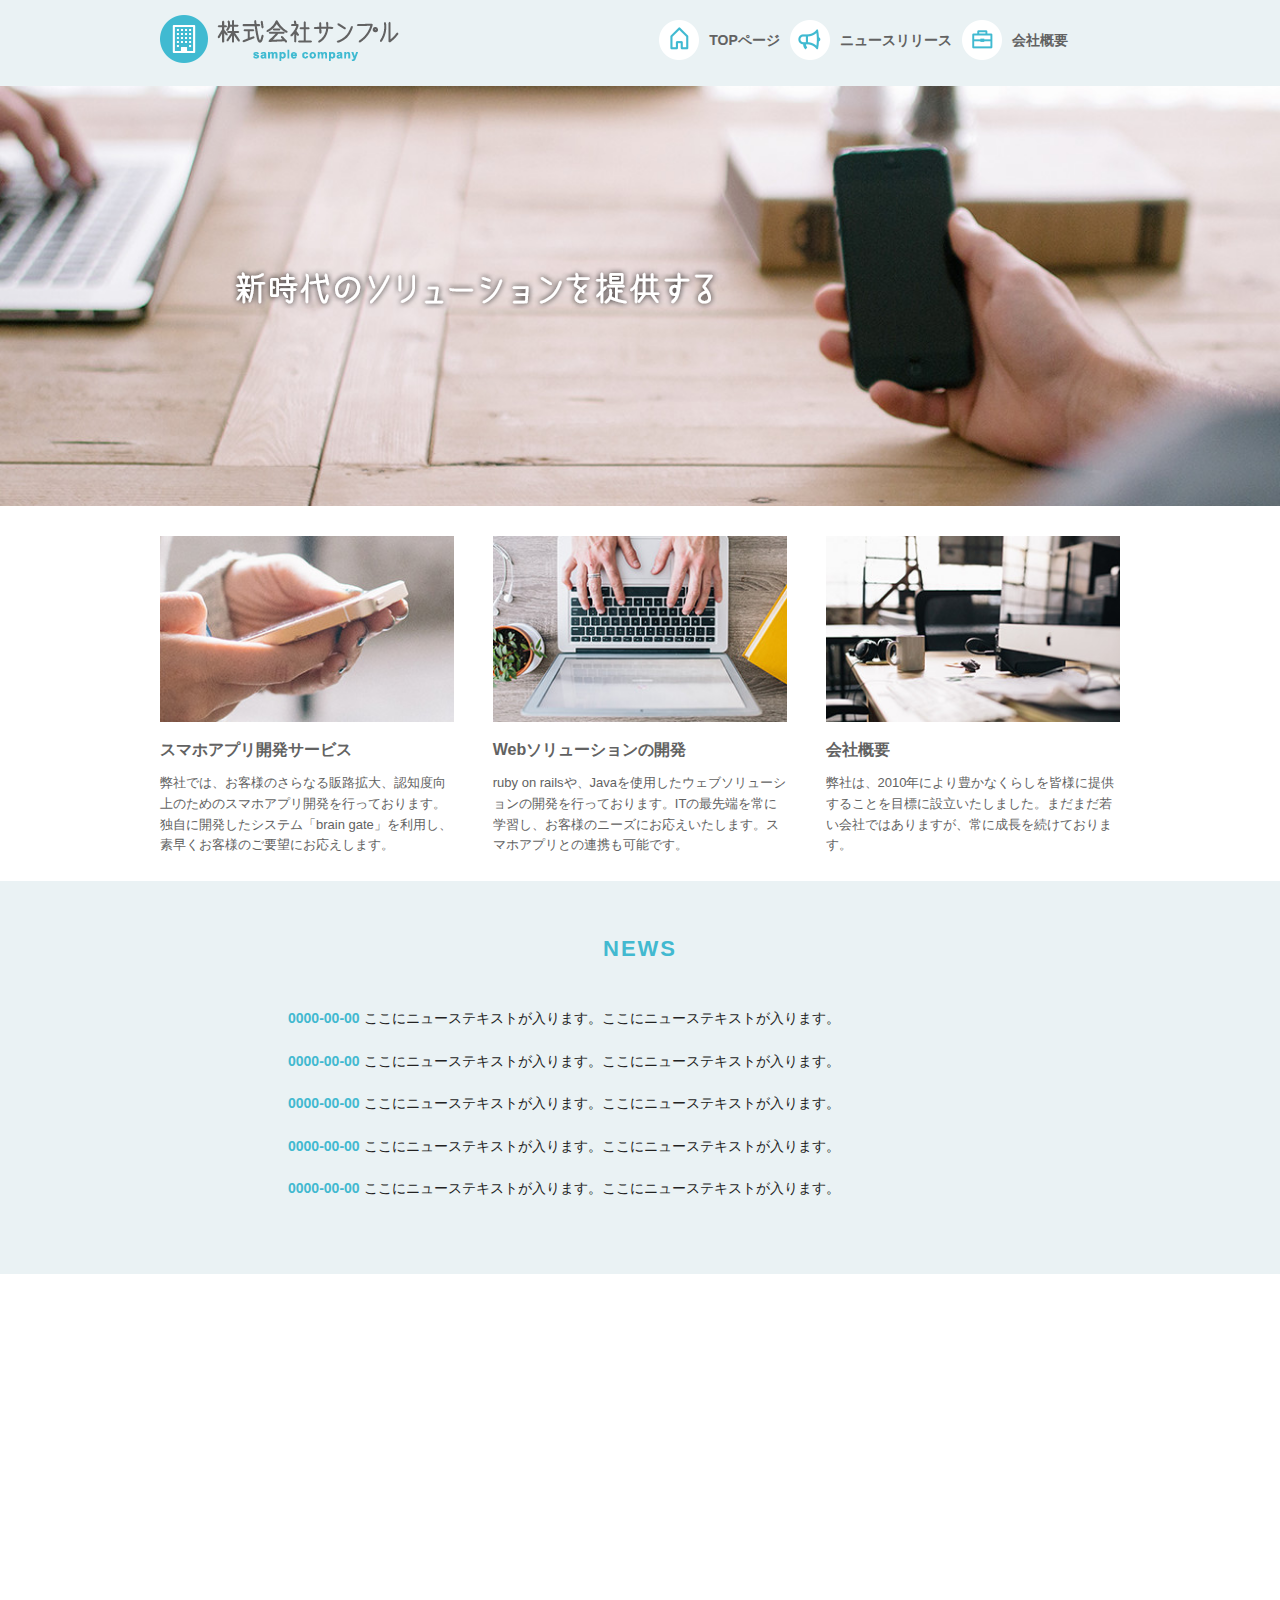
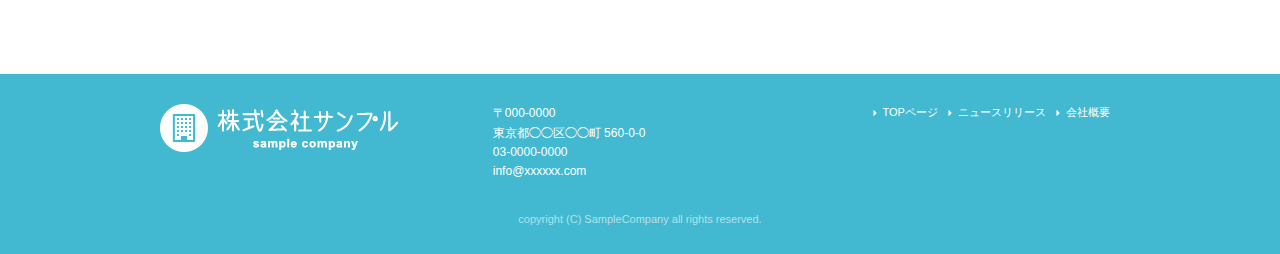
<file: index.html>
<!DOCTYPE html>
<html lang="ja">
<head>

  <!-- Basic Page Needs
  –––––––––––––––––––––––––––––––––––––––––––––––––– -->
  <meta charset="utf-8">
  <title>株式会社サンプル</title>
  <meta name="description" content="">
  <meta name="author" content="">

  <!-- Mobile Specific Metas
  –––––––––––––––––––––––––––––––––––––––––––––––––– -->
  <meta name="viewport" content="width=device-width, initial-scale=1">

  <!-- CSS
  –––––––––––––––––––––––––––––––––––––––––––––––––– -->
  <link rel="stylesheet" href="css/normalize.css">
  <link rel="stylesheet" href="css/skeleton.css">
  <link rel="stylesheet" href="css/sample.css">

  <!-- Favicon
  –––––––––––––––––––––––––––––––––––––––––––––––––– -->
  <link rel="icon" type="image/png" href="images/favicon.png">

</head>
<body>

  <!-- Primary Page Layout
  –––––––––––––––––––––––––––––––––––––––––––––––––– -->
<header>
  <div id="header_in" class="container">
    <div class="row">
      <div class="six columns logo">

        <h1><a href="index.html"><img class="u-max-full-width" src="images/top/logo.png" alt="株式会社サンプル" srcset="images/top/logo@2x.png 2x" /></a></h1>

      </div>
      <div class="six columns navi">

        <div class="sp_navi">
          <img id="sp_navi_btn" class="u-max-full-width" src="images/top/sp_navi.png" alt="sp_navi" srcset="images/top/sp_navi@2x.png 2x" />

          <ul class="sp_navi_li">
            <li><a href="index.html">TOPページ</a></li>
            <li><a href="news.html">ニュースリリース</a></li>
            <li><a href="company.html">会社概要</a></li>
          </ul>
        </div>
        <!-- sp_navi -->

        <div class="pc_navi">

          <ul class="pc_navi_li">
            <li class="navi_toppage"><a href="index.html">TOPページ</a></li>
            <li class="navi_news"><a href="news.html">ニュースリリース</a></li>
            <li class="navi_company"><a href="company.html">会社概要</a></li>
          </ul>

        </div>
        <!-- pc_navi -->

      </div>
    </div>
    <!-- row -->
  </div>
  <!-- header_in -->
</header>


<div id="cover_area">
  <div class="container">

    <div class="row">
      <div class="twelve columns">

        <img class="u-max-full-width" src="images/top/cover_read.png" alt="新時代のソリューションを提供する" srcset="images/top/cover_read@2x.png 2x" />

      </div>
    </div>

  </div>
</div>
<!-- #cover -->



<div id="service_area">

  <div class="container">
    <div class="row">

      <div class="four columns">

        <img class="u-max-full-width" src="images/top/service_01.jpg" alt="スマホアプリ開発サービス" srcset="images/top/service_01@2x.jpg 2x" />

        <div class="service_title">スマホアプリ開発サービス</div>
        <p>弊社では、お客様のさらなる販路拡大、認知度向上のためのスマホアプリ開発を行っております。独自に開発したシステム「brain gate」を利用し、素早くお客様のご要望にお応えします。</p>

      </div><!-- column -->
      <div class="four columns">

        <img class="u-max-full-width" src="images/top/service_02.jpg" alt="Webソリューションの開発" srcset="images/top/service_02@2x.jpg 2x" />

        <div class="service_title">Webソリューションの開発</div>
        <p>ruby on railsや、Javaを使用したウェブソリューションの開発を行っております。ITの最先端を常に学習し、お客様のニーズにお応えいたします。スマホアプリとの連携も可能です。</p>

      </div><!-- column -->
      <div class="four columns">

        <img class="u-max-full-width" src="images/top/service_03.jpg" alt="会社概要" srcset="images/top/service_03@2x.jpg 2x" />

        <div class="service_title">会社概要</div>
        <p>弊社は、2010年により豊かなくらしを皆様に提供することを目標に設立いたしました。まだまだ若い会社ではありますが、常に成長を続けております。</p>

      </div><!-- column -->

    </div>
  </div>

</div>
<!-- #service_area -->

<div id="news_area">

  <div class="container">
    <div class="row">

      <div class="twelve columns">

        <div class="news_title">NEWS</div>

        <ul class="news_lists">
          <li><span>0000-00-00</span> ここにニューステキストが入ります。ここにニューステキストが入ります。</li>
          <li><span>0000-00-00</span> ここにニューステキストが入ります。ここにニューステキストが入ります。</li>
          <li><span>0000-00-00</span> ここにニューステキストが入ります。ここにニューステキストが入ります。</li>
          <li><span>0000-00-00</span> ここにニューステキストが入ります。ここにニューステキストが入ります。</li>
          <li><span>0000-00-00</span> ここにニューステキストが入ります。ここにニューステキストが入ります。</li>
        </ul>

      </div>

    </div>
  </div>

</div>
<!-- #news_area -->

<div id="googlemap_area">


  <script src="http://maps.google.com/maps/api/js?sensor=true"></script>
  <script type="text/javascript">
  function googleMap() {
  var latlng = new google.maps.LatLng(35.6694293,139.7189323);/* 座標 */
  var myOptions = {
  zoom: 16, /*拡大比率*/
  center: latlng,
  scrollwheel: false,
  disableDoubleClickZoom: true,
  draggable: false,
  mapTypeControlOptions: { mapTypeIds: ['style', google.maps.MapTypeId.ROADMAP] }
  };
  var map = new google.maps.Map(document.getElementById('map1'), myOptions);
  /*アイコン設定*/
  var icon = new google.maps.MarkerImage('images/top/pin.png',/*画像url*/
  new google.maps.Size(48,56),/*アイコンサイズ*/
  new google.maps.Point(0,0)/*アイコン位置*/
  );
  var markerOptions = {
  position: latlng,
  map: map,
  icon: icon,
  title: '株式会社サンプル',/*タイトル*/
  animation: google.maps.Animation.DROP/*アニメーション*/
  };
  var marker = new google.maps.Marker(markerOptions);
  /*取得スタイルの貼り付け*/
  var styleOptions = [
  {
  "stylers": [
  { "hue": '#eaf2f4' }
  ]
  }
  ];
  var styledMapOptions = { name: '株式会社サンプル' }/*地図右上のタイトル*/
  var sampleType = new google.maps.StyledMapType(styleOptions, styledMapOptions);
  map.mapTypes.set('style', sampleType);
  map.setMapTypeId('style');
  };
  google.maps.event.addDomListener(window, 'load', function() {
  googleMap();
  });
  </script>
  <div id="map1" style="width:100%; height:400px; margin:0 auto;"></div>


</div>
<!-- #googlemap_area -->

<footer>
  <div class="container">
    <div class="row">
      <div class="four columns sp">
        <img class="u-max-full-width" src="images/top/footer_logo.png" alt="株式会社サンプル" srcset="images/top/footer_logo@2x.png 2x" />
      </div>
      <!-- columns -->
      <div class="four columns foot_address sp">
        〒000-0000<br />
        東京都◯◯区◯◯町 560-0-0<br />
        03-0000-0000<br />
        info@xxxxxx.com
      </div>
      <!-- columns -->
      <div class="four columns">
        <ul class="foot_navi">
          <li><a href="index.html">TOPページ</a></li>
          <li><a href="news.html">ニュースリリース</a></li>
          <li><a href="company.html">会社概要</a></li>
        </ul>
      </div>
      <!-- columns -->
    </div>
    <!-- row -->

    <div class="row">
      <div class="twelve columns sp">
        <p class="copy">copyright (C) SampleCompany all rights reserved.</p>
      </div>
      <!-- columns -->
    </div>
    <!-- row -->
  </div>
</footer>
<!-- //footer -->


<!-- End Document
  –––––––––––––––––––––––––––––––––––––––––––––––––– -->

<script type="text/javascript" src="//ajax.googleapis.com/ajax/libs/jquery/1.10.2/jquery.min.js"></script>

<script>
  $(function(){

    $(document).ready(function(){

      $("#sp_navi_btn").click(function () {
        $(this).next().slideToggle();
      });

    });

  });
</script>


</body>
</html>
</file>
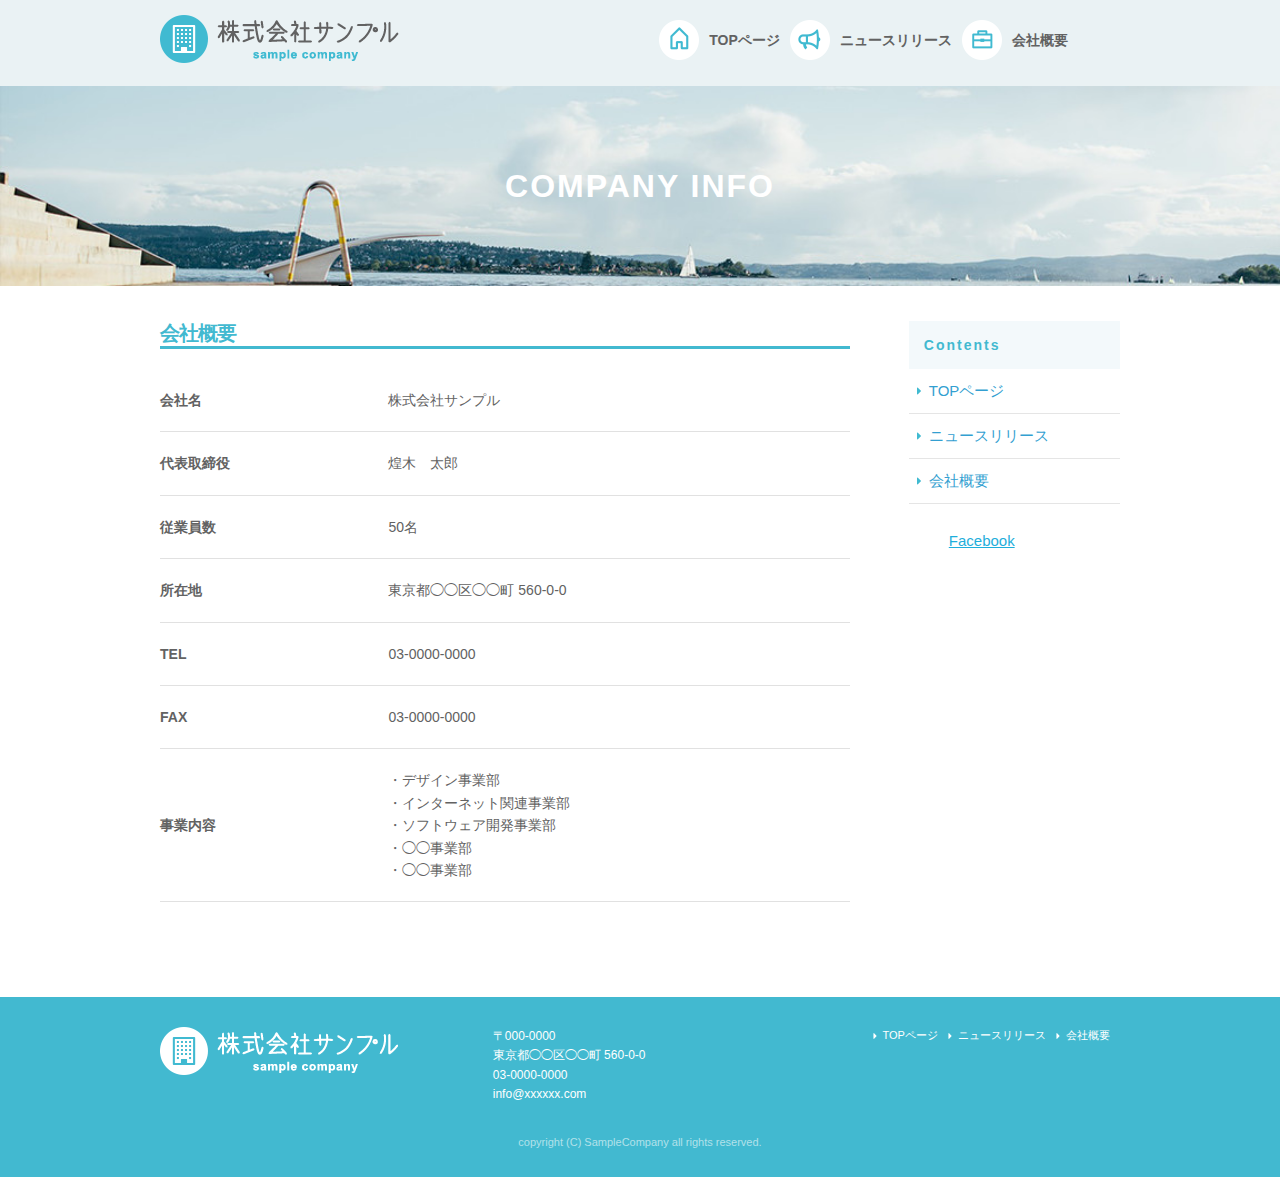
<file: company.html>
<!DOCTYPE html>
<html lang="ja">
<head>

  <!-- Basic Page Needs
  –––––––––––––––––––––––––––––––––––––––––––––––––– -->
  <meta charset="utf-8">
  <title>COMPANY INFO | 株式会社サンプル</title>
  <meta name="description" content="">
  <meta name="author" content="">

  <!-- Mobile Specific Metas
  –––––––––––––––––––––––––––––––––––––––––––––––––– -->
  <meta name="viewport" content="width=device-width, initial-scale=1">

  <!-- CSS
  –––––––––––––––––––––––––––––––––––––––––––––––––– -->
  <link rel="stylesheet" href="css/normalize.css">
  <link rel="stylesheet" href="css/skeleton.css">
  <link rel="stylesheet" href="css/sample.css">

  <!-- Favicon
  –––––––––––––––––––––––––––––––––––––––––––––––––– -->
  <link rel="icon" type="image/png" href="images/favicon.png">

</head>
<body>

  <div id="fb-root"></div>
  <script>(function(d, s, id) {
    var js, fjs = d.getElementsByTagName(s)[0];
    if (d.getElementById(id)) return;
    js = d.createElement(s); js.id = id;
    js.src = "//connect.facebook.net/ja_JP/sdk.js#xfbml=1&version=v2.6";
    fjs.parentNode.insertBefore(js, fjs);
  }(document, 'script', 'facebook-jssdk'));</script>

<header>
  <div id="header_in" class="container">
    <div class="row">
      <div class="six columns logo">

        <h1><a href="index.html"><img class="u-max-full-width" src="images/top/logo.png" alt="株式会社サンプル" srcset="images/top/logo@2x.png 2x" /></a></h1>

      </div>
      <div class="six columns navi">

        <div class="sp_navi">
          <img id="sp_navi_btn" class="u-max-full-width" src="images/top/sp_navi.png" alt="sp_navi" srcset="images/top/sp_navi@2x.png 2x" />

          <ul class="sp_navi_li">
            <li><a href="index.html">TOPページ</a></li>
            <li><a href="news.html">ニュースリリース</a></li>
            <li><a href="company.html">会社概要</a></li>
          </ul>
        </div>
        <!-- sp_navi -->

        <div class="pc_navi">

          <ul class="pc_navi_li">
            <li class="navi_toppage"><a href="index.html">TOPページ</a></li>
            <li class="navi_news"><a href="news.html">ニュースリリース</a></li>
            <li class="navi_company"><a href="company.html">会社概要</a></li>
          </ul>

        </div>
        <!-- pc_navi -->

      </div>
    </div>
    <!-- row -->
  </div>
  <!-- header_in -->
</header>

<div id="sub_cover">
  <div class="conteiner">
    <div class="row">

      <div class="twelve columns">
        <h2>COMPANY INFO</h2>
      </div>

    </div>
  </div>
</div>
<!-- #sub_cover -->

<div id="contents">
  <div class="container">
    <div class="row">


          <div id="main" class="nine columns">
            <h2 class="company_title" style="padding-bottom:0px;">会社概要</h2>

            <table class="u-full-width">
              <tr>
                <th>会社名</th>
                <td>株式会社サンプル</td>
              </tr>
              <tr>
                <th>代表取締役</th>
                <td>煌木　太郎</td>
              </tr>
              <tr>
                <th>従業員数</th>
                <td>50名</td>
              </tr>
              <tr>
                <th>所在地</th>
                <td>東京都◯◯区◯◯町 560-0-0</td>
              </tr>
              <tr>
                <th>TEL</th>
                <td>03-0000-0000</td>
              </tr>
              <tr>
                <th>FAX</th>
                <td>03-0000-0000</td>
              </tr>
              <tr>
                <th>事業内容</th>
                <td>
                  ・デザイン事業部<br />
                  ・インターネット関連事業部<br />
                  ・ソフトウェア開発事業部<br />
                  ・◯◯事業部<br />
                  ・◯◯事業部
                </td>
              </tr>
            </table>


          </div>

      <div id="sidebar" class="three columns">

        <div class="pc_sidemenu">
          <h3>Contents</h3>

          <ul>
            <li><a href="index.html">TOPページ</a></li>
            <li><a href="news.html">ニュースリリース</a></li>
            <li><a href="company.html">会社概要</a></li>
          </ul>
        </div>
        <div class="fb-page" data-href="https://www.facebook.com/facebook" data-tabs="timeline" data-height="300" data-small-header="false" data-adapt-container-width="true" data-hide-cover="false" data-show-facepile="false"><div class="fb-xfbml-parse-ignore"><blockquote cite="https://www.facebook.com/facebook"><a href="https://www.facebook.com/facebook">Facebook</a></blockquote></div></div>
      </div>

    </div>
  </div>
</div>
<!-- #contents -->


<footer>
  <div class="container">
    <div class="row">
      <div class="four columns sp">
        <img class="u-max-full-width" src="images/top/footer_logo.png" alt="株式会社サンプル" srcset="images/top/footer_logo@2x.png 2x" />
      </div>
      <!-- columns -->
      <div class="four columns foot_address sp">
        〒000-0000<br />
        東京都◯◯区◯◯町 560-0-0<br />
        03-0000-0000<br />
        info@xxxxxx.com
      </div>
      <!-- columns -->
      <div class="four columns">
        <ul class="foot_navi">
          <li><a href="index.html">TOPページ</a></li>
          <li><a href="news.html">ニュースリリース</a></li>
          <li><a href="company.html">会社概要</a></li>
        </ul>
      </div>
      <!-- columns -->
    </div>
    <!-- row -->

    <div class="row">
      <div class="twelve columns sp">
        <p class="copy">copyright (C) SampleCompany all rights reserved.</p>
      </div>
      <!-- columns -->
    </div>
    <!-- row -->
  </div>
</footer>
<!-- //footer -->



<script type="text/javascript" src="//ajax.googleapis.com/ajax/libs/jquery/1.10.2/jquery.min.js"></script>

<script>
  $(function(){

    $(document).ready(function(){

      $("#sp_navi_btn").click(function () {
        $(this).next().slideToggle();
      });

    });

  });
</script>


</body>
</html>
</file>
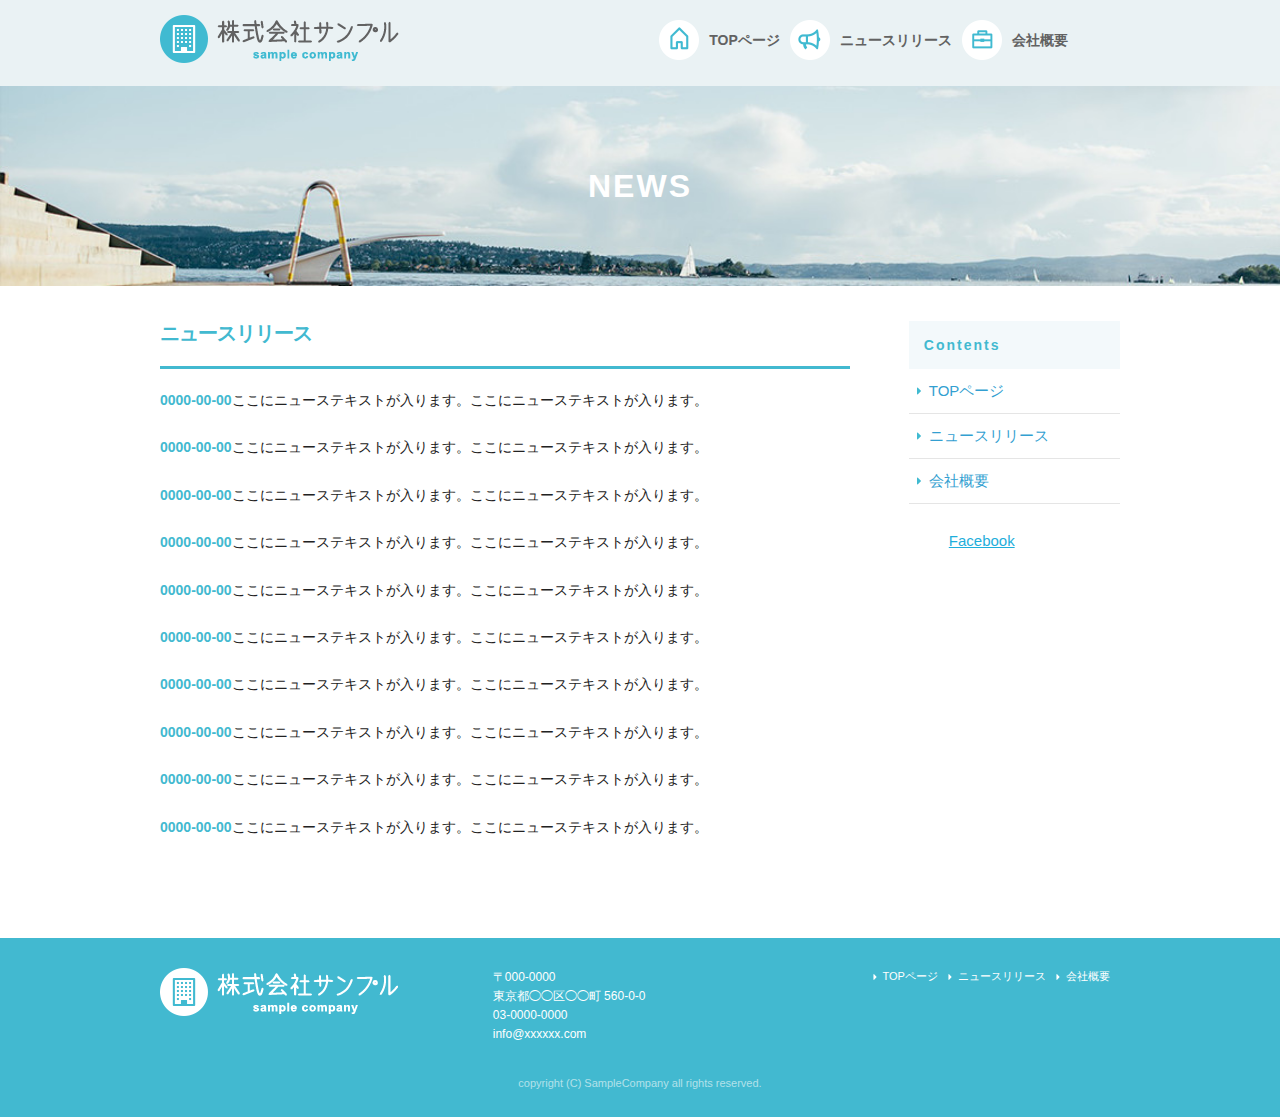
<file: news.html>
<!DOCTYPE html>
<html lang="ja">
<head>

  <!-- Basic Page Needs
  –––––––––––––––––––––––––––––––––––––––––––––––––– -->
  <meta charset="utf-8">
  <title>NEWS | 株式会社サンプル</title>
  <meta name="description" content="">
  <meta name="author" content="">

  <!-- Mobile Specific Metas
  –––––––––––––––––––––––––––––––––––––––––––––––––– -->
  <meta name="viewport" content="width=device-width, initial-scale=1">

  <!-- CSS
  –––––––––––––––––––––––––––––––––––––––––––––––––– -->
  <link rel="stylesheet" href="css/normalize.css">
  <link rel="stylesheet" href="css/skeleton.css">
  <link rel="stylesheet" href="css/sample.css">

  <!-- Favicon
  –––––––––––––––––––––––––––––––––––––––––––––––––– -->
  <link rel="icon" type="image/png" href="images/favicon.png">

</head>
<body>

  <div id="fb-root"></div>
  <script>(function(d, s, id) {
    var js, fjs = d.getElementsByTagName(s)[0];
    if (d.getElementById(id)) return;
    js = d.createElement(s); js.id = id;
    js.src = "//connect.facebook.net/ja_JP/sdk.js#xfbml=1&version=v2.6";
    fjs.parentNode.insertBefore(js, fjs);
  }(document, 'script', 'facebook-jssdk'));</script>

<header>
  <div id="header_in" class="container">
    <div class="row">
      <div class="six columns logo">

        <h1><a href="index.html"><img class="u-max-full-width" src="images/top/logo.png" alt="株式会社サンプル" srcset="images/top/logo@2x.png 2x" /></a></h1>

      </div>
      <div class="six columns navi">

        <div class="sp_navi">
          <img id="sp_navi_btn" class="u-max-full-width" src="images/top/sp_navi.png" alt="sp_navi" srcset="images/top/sp_navi@2x.png 2x" />

          <ul class="sp_navi_li">
            <li><a href="index.html">TOPページ</a></li>
            <li><a href="news.html">ニュースリリース</a></li>
            <li><a href="company.html">会社概要</a></li>
          </ul>
        </div>
        <!-- sp_navi -->

        <div class="pc_navi">

          <ul class="pc_navi_li">
            <li class="navi_toppage"><a href="index.html">TOPページ</a></li>
            <li class="navi_news"><a href="news.html">ニュースリリース</a></li>
            <li class="navi_company"><a href="company.html">会社概要</a></li>
          </ul>

        </div>
        <!-- pc_navi -->

      </div>
    </div>
    <!-- row -->
  </div>
  <!-- header_in -->
</header>

<div id="sub_cover">
  <div class="conteiner">
    <div class="row">

      <div class="twelve columns">
        <h2>NEWS</h2>
      </div>

    </div>
  </div>
</div>
<!-- #sub_cover -->

<div id="contents">
  <div class="container">
    <div class="row">

      <div id="main" class="nine columns">
        <h2>ニュースリリース</h2>

        <ul class="news_li">
          <li><span>0000-00-00</span>ここにニューステキストが入ります。ここにニューステキストが入ります。</li>
          <li><span>0000-00-00</span>ここにニューステキストが入ります。ここにニューステキストが入ります。</li>
          <li><span>0000-00-00</span>ここにニューステキストが入ります。ここにニューステキストが入ります。</li>
          <li><span>0000-00-00</span>ここにニューステキストが入ります。ここにニューステキストが入ります。</li>
          <li><span>0000-00-00</span>ここにニューステキストが入ります。ここにニューステキストが入ります。</li>
          <li><span>0000-00-00</span>ここにニューステキストが入ります。ここにニューステキストが入ります。</li>
          <li><span>0000-00-00</span>ここにニューステキストが入ります。ここにニューステキストが入ります。</li>
          <li><span>0000-00-00</span>ここにニューステキストが入ります。ここにニューステキストが入ります。</li>
          <li><span>0000-00-00</span>ここにニューステキストが入ります。ここにニューステキストが入ります。</li>
          <li><span>0000-00-00</span>ここにニューステキストが入ります。ここにニューステキストが入ります。</li>
        </ul>
      </div>

      <div id="sidebar" class="three columns">

        <div class="pc_sidemenu">
          <h3>Contents</h3>

          <ul>
            <li><a href="index.html">TOPページ</a></li>
            <li><a href="news.html">ニュースリリース</a></li>
            <li><a href="company.html">会社概要</a></li>
          </ul>
        </div>

        <div class="fb-page" data-href="https://www.facebook.com/facebook" data-tabs="timeline" data-height="300" data-small-header="false" data-adapt-container-width="true" data-hide-cover="false" data-show-facepile="false"><div class="fb-xfbml-parse-ignore"><blockquote cite="https://www.facebook.com/facebook"><a href="https://www.facebook.com/facebook">Facebook</a></blockquote></div></div>

      </div>

    </div>
  </div>
</div>
<!-- #contents -->



<footer>
  <div class="container">
    <div class="row">
      <div class="four columns sp">
        <img class="u-max-full-width" src="images/top/footer_logo.png" alt="株式会社サンプル" srcset="images/top/footer_logo@2x.png 2x" />
      </div>
      <!-- columns -->
      <div class="four columns foot_address sp">
        〒000-0000<br />
        東京都◯◯区◯◯町 560-0-0<br />
        03-0000-0000<br />
        info@xxxxxx.com
      </div>
      <!-- columns -->
      <div class="four columns">
        <ul class="foot_navi">
          <li><a href="index.html">TOPページ</a></li>
          <li><a href="news.html">ニュースリリース</a></li>
          <li><a href="company.html">会社概要</a></li>
        </ul>
      </div>
      <!-- columns -->
    </div>
    <!-- row -->

    <div class="row">
      <div class="twelve columns sp">
        <p class="copy">copyright (C) SampleCompany all rights reserved.</p>
      </div>
      <!-- columns -->
    </div>
    <!-- row -->
  </div>
</footer>
<!-- //footer -->



<script type="text/javascript" src="//ajax.googleapis.com/ajax/libs/jquery/1.10.2/jquery.min.js"></script>

<script>
  $(function(){

    $(document).ready(function(){

      $("#sp_navi_btn").click(function () {
        $(this).next().slideToggle();
      });

    });

  });
</script>


</body>
</html>
</file>
<file: css/skeleton.css>
/*
* Skeleton V2.0.4
* Copyright 2014, Dave Gamache
* www.getskeleton.com
* Free to use under the MIT license.
* http://www.opensource.org/licenses/mit-license.php
* 12/29/2014
*/


/* Table of contents
––––––––––––––––––––––––––––––––––––––––––––––––––
- Grid
- Base Styles
- Typography
- Links
- Buttons
- Forms
- Lists
- Code
- Tables
- Spacing
- Utilities
- Clearing
- Media Queries
*/


/* Grid
–––––––––––––––––––––––––––––––––––––––––––––––––– */
.container {
  position: relative;
  width: 100%;
  max-width: 960px;
  margin: 0 auto;
  padding: 0 20px;
  box-sizing: border-box; }
.column,
.columns {
  width: 100%;
  float: left;
  box-sizing: border-box; }

/* For devices larger than 400px */
@media (min-width: 400px) {
  .container {
    width: 85%;
    padding: 0; }
}

/* For devices larger than 550px */
@media (min-width: 550px) {
  .container {
    width: 80%; }
  .column,
  .columns {
    margin-left: 4%; }
  .column:first-child,
  .columns:first-child {
    margin-left: 0; }

  .one.column,
  .one.columns                    { width: 4.66666666667%; }
  .two.columns                    { width: 13.3333333333%; }
  .three.columns                  { width: 22%;            }
  .four.columns                   { width: 30.6666666667%; }
  .five.columns                   { width: 39.3333333333%; }
  .six.columns                    { width: 48%;            }
  .seven.columns                  { width: 56.6666666667%; }
  .eight.columns                  { width: 65.3333333333%; }
  .nine.columns                   { width: 74.0%;          }
  .ten.columns                    { width: 82.6666666667%; }
  .eleven.columns                 { width: 91.3333333333%; }
  .twelve.columns                 { width: 100%; margin-left: 0; }

  .one-third.column               { width: 30.6666666667%; }
  .two-thirds.column              { width: 65.3333333333%; }

  .one-half.column                { width: 48%; }

  /* Offsets */
  .offset-by-one.column,
  .offset-by-one.columns          { margin-left: 8.66666666667%; }
  .offset-by-two.column,
  .offset-by-two.columns          { margin-left: 17.3333333333%; }
  .offset-by-three.column,
  .offset-by-three.columns        { margin-left: 26%;            }
  .offset-by-four.column,
  .offset-by-four.columns         { margin-left: 34.6666666667%; }
  .offset-by-five.column,
  .offset-by-five.columns         { margin-left: 43.3333333333%; }
  .offset-by-six.column,
  .offset-by-six.columns          { margin-left: 52%;            }
  .offset-by-seven.column,
  .offset-by-seven.columns        { margin-left: 60.6666666667%; }
  .offset-by-eight.column,
  .offset-by-eight.columns        { margin-left: 69.3333333333%; }
  .offset-by-nine.column,
  .offset-by-nine.columns         { margin-left: 78.0%;          }
  .offset-by-ten.column,
  .offset-by-ten.columns          { margin-left: 86.6666666667%; }
  .offset-by-eleven.column,
  .offset-by-eleven.columns       { margin-left: 95.3333333333%; }

  .offset-by-one-third.column,
  .offset-by-one-third.columns    { margin-left: 34.6666666667%; }
  .offset-by-two-thirds.column,
  .offset-by-two-thirds.columns   { margin-left: 69.3333333333%; }

  .offset-by-one-half.column,
  .offset-by-one-half.columns     { margin-left: 52%; }

}


/* Base Styles
–––––––––––––––––––––––––––––––––––––––––––––––––– */
/* NOTE
html is set to 62.5% so that all the REM measurements throughout Skeleton
are based on 10px sizing. So basically 1.5rem = 15px :) */
html {
  font-size: 62.5%; }
body {
  font-size: 1.5em; /* currently ems cause chrome bug misinterpreting rems on body element */
  line-height: 1.6;
  font-weight: 400;
  font-family: "Raleway", "HelveticaNeue", "Helvetica Neue", Helvetica, Arial, sans-serif;
  color: #222; }


/* Typography
–––––––––––––––––––––––––––––––––––––––––––––––––– */
h1, h2, h3, h4, h5, h6 {
  margin-top: 0;
  margin-bottom: 2rem;
  font-weight: 300; }
h1 { font-size: 4.0rem; line-height: 1.2;  letter-spacing: -.1rem;}
h2 { font-size: 3.6rem; line-height: 1.25; letter-spacing: -.1rem; }
h3 { font-size: 3.0rem; line-height: 1.3;  letter-spacing: -.1rem; }
h4 { font-size: 2.4rem; line-height: 1.35; letter-spacing: -.08rem; }
h5 { font-size: 1.8rem; line-height: 1.5;  letter-spacing: -.05rem; }
h6 { font-size: 1.5rem; line-height: 1.6;  letter-spacing: 0; }

/* Larger than phablet */
@media (min-width: 550px) {
  h1 { font-size: 5.0rem; }
  h2 { font-size: 4.2rem; }
  h3 { font-size: 3.6rem; }
  h4 { font-size: 3.0rem; }
  h5 { font-size: 2.4rem; }
  h6 { font-size: 1.5rem; }
}

p {
  margin-top: 0; }


/* Links
–––––––––––––––––––––––––––––––––––––––––––––––––– */
a {
  color: #1EAEDB; }
a:hover {
  color: #0FA0CE; }


/* Buttons
–––––––––––––––––––––––––––––––––––––––––––––––––– */
.button,
button,
input[type="submit"],
input[type="reset"],
input[type="button"] {
  display: inline-block;
  height: 38px;
  padding: 0 30px;
  color: #555;
  text-align: center;
  font-size: 11px;
  font-weight: 600;
  line-height: 38px;
  letter-spacing: .1rem;
  text-transform: uppercase;
  text-decoration: none;
  white-space: nowrap;
  background-color: transparent;
  border-radius: 4px;
  border: 1px solid #bbb;
  cursor: pointer;
  box-sizing: border-box; }
.button:hover,
button:hover,
input[type="submit"]:hover,
input[type="reset"]:hover,
input[type="button"]:hover,
.button:focus,
button:focus,
input[type="submit"]:focus,
input[type="reset"]:focus,
input[type="button"]:focus {
  color: #333;
  border-color: #888;
  outline: 0; }
.button.button-primary,
button.button-primary,
input[type="submit"].button-primary,
input[type="reset"].button-primary,
input[type="button"].button-primary {
  color: #FFF;
  background-color: #33C3F0;
  border-color: #33C3F0; }
.button.button-primary:hover,
button.button-primary:hover,
input[type="submit"].button-primary:hover,
input[type="reset"].button-primary:hover,
input[type="button"].button-primary:hover,
.button.button-primary:focus,
button.button-primary:focus,
input[type="submit"].button-primary:focus,
input[type="reset"].button-primary:focus,
input[type="button"].button-primary:focus {
  color: #FFF;
  background-color: #1EAEDB;
  border-color: #1EAEDB; }


/* Forms
–––––––––––––––––––––––––––––––––––––––––––––––––– */
input[type="email"],
input[type="number"],
input[type="search"],
input[type="text"],
input[type="tel"],
input[type="url"],
input[type="password"],
textarea,
select {
  height: 38px;
  padding: 6px 10px; /* The 6px vertically centers text on FF, ignored by Webkit */
  background-color: #fff;
  border: 1px solid #D1D1D1;
  border-radius: 4px;
  box-shadow: none;
  box-sizing: border-box; }
/* Removes awkward default styles on some inputs for iOS */
input[type="email"],
input[type="number"],
input[type="search"],
input[type="text"],
input[type="tel"],
input[type="url"],
input[type="password"],
textarea {
  -webkit-appearance: none;
     -moz-appearance: none;
          appearance: none; }
textarea {
  min-height: 65px;
  padding-top: 6px;
  padding-bottom: 6px; }
input[type="email"]:focus,
input[type="number"]:focus,
input[type="search"]:focus,
input[type="text"]:focus,
input[type="tel"]:focus,
input[type="url"]:focus,
input[type="password"]:focus,
textarea:focus,
select:focus {
  border: 1px solid #33C3F0;
  outline: 0; }
label,
legend {
  display: block;
  margin-bottom: .5rem;
  font-weight: 600; }
fieldset {
  padding: 0;
  border-width: 0; }
input[type="checkbox"],
input[type="radio"] {
  display: inline; }
label > .label-body {
  display: inline-block;
  margin-left: .5rem;
  font-weight: normal; }


/* Lists
–––––––––––––––––––––––––––––––––––––––––––––––––– */
ul {
  list-style: circle inside; }
ol {
  list-style: decimal inside; }
ol, ul {
  padding-left: 0;
  margin-top: 0; }
ul ul,
ul ol,
ol ol,
ol ul {
  margin: 1.5rem 0 1.5rem 3rem;
  font-size: 90%; }
li {
  margin-bottom: 1rem; }


/* Code
–––––––––––––––––––––––––––––––––––––––––––––––––– */
code {
  padding: .2rem .5rem;
  margin: 0 .2rem;
  font-size: 90%;
  white-space: nowrap;
  background: #F1F1F1;
  border: 1px solid #E1E1E1;
  border-radius: 4px; }
pre > code {
  display: block;
  padding: 1rem 1.5rem;
  white-space: pre; }


/* Tables
–––––––––––––––––––––––––––––––––––––––––––––––––– */
th,
td {
  padding: 12px 15px;
  text-align: left;
  border-bottom: 1px solid #E1E1E1; }
th:first-child,
td:first-child {
  padding-left: 0; }
th:last-child,
td:last-child {
  padding-right: 0; }


/* Spacing
–––––––––––––––––––––––––––––––––––––––––––––––––– */
button,
.button {
  margin-bottom: 1rem; }
input,
textarea,
select,
fieldset {
  margin-bottom: 1.5rem; }
pre,
blockquote,
dl,
figure,
table,
p,
ul,
ol,
form {
  margin-bottom: 2.5rem; }


/* Utilities
–––––––––––––––––––––––––––––––––––––––––––––––––– */
.u-full-width {
  width: 100%;
  box-sizing: border-box; }
.u-max-full-width {
  max-width: 100%;
  box-sizing: border-box; }
.u-pull-right {
  float: right; }
.u-pull-left {
  float: left; }


/* Misc
–––––––––––––––––––––––––––––––––––––––––––––––––– */
hr {
  margin-top: 3rem;
  margin-bottom: 3.5rem;
  border-width: 0;
  border-top: 1px solid #E1E1E1; }


/* Clearing
–––––––––––––––––––––––––––––––––––––––––––––––––– */

/* Self Clearing Goodness */
.container:after,
.row:after,
.u-cf {
  content: "";
  display: table;
  clear: both; }


/* Media Queries
–––––––––––––––––––––––––––––––––––––––––––––––––– */
/*
Note: The best way to structure the use of media queries is to create the queries
near the relevant code. For example, if you wanted to change the styles for buttons
on small devices, paste the mobile query code up in the buttons section and style it
there.
*/


/* Larger than mobile */
@media (min-width: 400px) {}

/* Larger than phablet (also point when grid becomes active) */
@media (min-width: 550px) {}

/* Larger than tablet */
@media (min-width: 750px) {}

/* Larger than desktop */
@media (min-width: 1000px) {}

/* Larger than Desktop HD */
@media (min-width: 1200px) {}
</file>
<file: css/sample.css>
right
html {
  font-size: 62.5%; }

/**************************************/
header {
  background: #eaf2f4; }
  header #header_in {
    padding-top: 10px;
    padding-bottom: 4px; }
  @media (max-width: 550px) {
    header .logo {
      width: 190px; }
    header .navi {
      width: 40px;
      float: right; } }
  header .sp_navi_li {
    width: 180px;
    position: absolute;
    top: 50px;
    right: 2%;
    border: 1px solid #eee;
    background: white;
    margin: 0;
    padding: 0;
    display: none;
    z-index: 100; }
    header .sp_navi_li li {
      list-style: none;
      margin: 0;
      padding: 0; }
      header .sp_navi_li li a {
        display: block;
        padding: 10px 8px;
        border-bottom: 1px solid #eee;
        font-size: 14px;
        text-decoration: none; }
  @media (min-width: 550px) {
    header .sp_navi {
      display: none; }
    header #header_in {
      padding: 15px 0 10px 0; }
    header .pc_navi_li {
      margin: 0;
      padding: 0; }
      header .pc_navi_li li {
        list-style: none;
        margin: 5px 0 0 0;
        padding: 0; }
        header .pc_navi_li li a {
          color: #626262;
          text-decoration: none;
          font-weight: bold;
          font-size: 14px;
          font-size: 1.4rem;
          float: left;
          padding-right: 10px; }
        header .pc_navi_li li a:hover {
          color: #42b9d0; }
      header .pc_navi_li li.navi_toppage a {
        background-repeat: no-repeat;
        display: inline-block;
        line-height: 40px;
        padding-left: 50px;
        background-image: url("../images/top/navi_top.png");
        background-size: 40px 40px; } }
    @media screen and (min-width: 550px) and (-webkit-min-device-pixel-ratio: 2), (min-width: 550px) and (min-resolution: 2dppx) {
      header .pc_navi_li li.navi_toppage a {
        background-image: url("../images/top/navi_top@2x.png"); } }
  @media (min-width: 550px) {
      header .pc_navi_li li.navi_news a {
        background-repeat: no-repeat;
        display: inline-block;
        line-height: 40px;
        padding-left: 50px;
        background-image: url("../images/top/navi_news.png");
        background-size: 40px 40px; } }
    @media screen and (min-width: 550px) and (-webkit-min-device-pixel-ratio: 2), (min-width: 550px) and (min-resolution: 2dppx) {
      header .pc_navi_li li.navi_news a {
        background-image: url("../images/top/navi_news@2x.png"); } }
  @media (min-width: 550px) {
      header .pc_navi_li li.navi_company a {
        background-repeat: no-repeat;
        display: inline-block;
        line-height: 40px;
        padding-left: 50px;
        background-image: url("../images/top/navi_company.png");
        background-size: 40px 40px; } }
    @media screen and (min-width: 550px) and (-webkit-min-device-pixel-ratio: 2), (min-width: 550px) and (min-resolution: 2dppx) {
      header .pc_navi_li li.navi_company a {
        background-image: url("../images/top/navi_company@2x.png"); } }

  @media (max-width: 550px) {
    header .pc_navi {
      display: none; } }

#cover_area {
  text-align: center;
  padding: 80px 0;
  background-image: url("../images/top/cover.jpg");
  background-size: cover; }
  @media screen and (-webkit-min-device-pixel-ratio: 2), (min-resolution: 2dppx) {
    #cover_area {
      background-image: url("../images/top/cover@2x.jpg"); } }
  @media (min-width: 550px) {
    #cover_area {
      text-align: left;
      height: 420px;
      padding: 0; }
      #cover_area img {
        margin-top: 180px;
        margin-left: 70px; } }

#sub_cover {
  padding: 40px 0;
  background-image: url("../images/news/sub_cover.jpg");
  background-size: cover; }
  @media screen and (-webkit-min-device-pixel-ratio: 2), (min-resolution: 2dppx) {
    #sub_cover {
      background-image: url("../images/news/sub_cover@2x.jpg"); } }
  #sub_cover h2 {
    text-align: center;
    color: #ffffff;
    font-size: 16px;
    font-size: 1.6rem;
    font-weight: bold;
    margin: 0;
    letter-spacing: 0.2rem; }
    @media (min-width: 550px) {
      #sub_cover h2 {
        font-size: 32px;
        font-size: 3.2rem; } }
  @media (min-width: 550px) {
    #sub_cover {
      padding: 80px 0; } }

#service_area {
  padding-top: 20px; }
  @media (min-width: 550px) {
    #service_area {
      padding-top: 30px; } }
  #service_area .columns {
    color: #626262; }
    #service_area .columns .service_title {
      font-size: 18px;
      font-size: 1.8rem;
      font-weight: bold;
      margin-top: 8px; }
    #service_area .columns p {
      font-size: 15px;
      font-size: 1.5rem;
      margin-top: 10px; }
    @media (min-width: 550px) {
      #service_area .columns .service_title {
        font-size: 16px;
        font-size: 1.6rem; }
      #service_area .columns p {
        font-size: 13px;
        font-size: 1.3rem; } }

#news_area {
  background-color: #eaf2f4; }
  @media (min-width: 550px) {
    #news_area .container {
      padding: 0px 10% 50px 10%; } }
  #news_area .news_title {
    text-align: center;
    font-size: 26px;
    font-size: 2.6rem;
    color: #42b9d0;
    padding: 15px 0 10px 0;
    font-weight: bold;
    letter-spacing: 0.2rem; }
  #news_area .news_lists li {
    list-style: none;
    font-size: 15px;
    font-size: 1.5rem; }
    #news_area .news_lists li span {
      color: #42b9d0;
      font-weight: bold;
      display: block;
      margin-bottom: 3px; }
  @media (min-width: 550px) {
    #news_area .news_title {
      text-align: center;
      font-size: 22px;
      font-size: 2.2rem;
      color: #42b9d0;
      padding: 50px 0 41px 0;
      letter-spacing: 0.2rem; }
    #news_area .news_lists li {
      list-style: none;
      font-size: 14px;
      font-size: 1.4rem;
      margin-bottom: 20px; }
      #news_area .news_lists li span {
        color: #42b9d0;
        font-weight: bold;
        display: inline;
        margin-bottom: 0px; } }

#contents {
  padding-top: 20px; }
  #contents #main {
    padding-right: 20px; }
    #contents #main th, #contents #main td {
      padding: 20px 0;
      color: #626262;
      font-size: 14px;
      font-size: 1.4rem; }
    #contents #main th {
      padding-right: 20px; }
    #contents #main h2 {
      color: #42b9d0;
      font-weight: bold;
      border-bottom: 3px solid #42b9d0;
      font-size: 15px;
      font-size: 1.5rem;
      padding-bottom: 15px; }
      #contents #main h2 .company_title {
        margin-bottom: 0px; }
      @media (min-width: 550px) {
        #contents #main h2 {
          font-size: 20px;
          font-size: 2rem;
          padding-bottom: 20px; } }
      @media (min-width: 550px) {
        #contents #main h2 .container {
          padding: 0px 10% 50px 10%; } }
    #contents #main .news_li {
      font-size: 15px;
      font-size: 1.5rem; }
      #contents #main .news_li li {
        list-style: none; }
        @media (min-width: 550px) {
          #contents #main .news_li li {
            padding-bottom: 5px; } }
        #contents #main .news_li li span {
          color: #42b9d0;
          font-weight: bold;
          display: block;
          margin-bottom: 3px; }
    @media (min-width: 550px) {
      #contents #main .news_li li {
        list-style: none;
        font-size: 14px;
        font-size: 1.4rem;
        margin-bottom: 20px; }
        #contents #main .news_li li span {
          color: #42b9d0;
          font-weight: bold;
          display: inline;
          margin-bottom: 0px; } }
  #contents #sidebar {
    padding-bottom: 20px; }
    #contents #sidebar .pc_sidemenu h3 {
      color: #42b9d0;
      font-size: 14px;
      font-size: 1.4rem;
      letter-spacing: 0.2rem;
      font-weight: bold;
      background-color: #f3f9fb;
      padding: 15px;
      margin-bottom: 0px; }
    #contents #sidebar .pc_sidemenu li {
      padding-bottom: 20px;
      list-style: none;
      display: block;
      border-bottom: 1px solid #e5e5e5;
      background-repeat: no-repeat;
      background-position: 8px center;
      margin-bottom: 0px;
      padding: 10px 10px 10px 20px;
      background-image: url(../images/news/side_arrow.png);
      background-size: 4px 8px; }
      #contents #sidebar .pc_sidemenu li a {
        color: #339fd1;
        text-decoration: none; }
    @media (max-width: 550px) {
      #contents #sidebar .pc_sidemenu {
        display: none; } }

footer {
  background-color: #42b9d0;
  color: #fff;
  padding-top: 20px; }
  @media (max-width: 550px) {
    footer .container {
      margin: 0;
      padding: 0; }
    footer .sp {
      padding: 0 6%;
      margin: 0 auto; }
    footer .foot_navi {
      margin-top: 20px; }
      footer .foot_navi li {
        list-style: none;
        margin-bottom: 1px; }
        footer .foot_navi li a {
          color: #42b9d0;
          background-color: #eaf2f4;
          display: block;
          text-align: center;
          font-weight: bold;
          text-decoration: none;
          font-size: 16px;
          font-size: 1.6rem;
          padding: 16px 0; } }
  footer .foot_address {
    font-size: 16px;
    font-size: 1.6rem;
    padding-top: 10px; }
  footer .copy {
    text-align: center;
    font-size: 11px;
    font-size: 1.1rem;
    color: #b2e1ea; }
  @media (min-width: 550px) {
    footer {
      padding-top: 30px; }
      footer .foot_address {
        padding: 0px;
        font-size: 12px;
        font-size: 1.2rem; }
      footer .foot_navi {
        float: right; }
        footer .foot_navi li {
          list-style: none;
          background-repeat: no-repeat;
          background-position: left center;
          display: inline-block;
          float: left;
          margin-right: 10px;
          font-size: 11px;
          font-size: 1.1rem;
          background-image: url("../images/top/foot_arroehead.png");
          background-size: 4px 6px; } }
      @media screen and (min-width: 550px) and (-webkit-min-device-pixel-ratio: 2), (min-width: 550px) and (min-resolution: 2dppx) {
        footer .foot_navi li {
          background-image: url("../images/top/foot_arroehead@2x.png"); } }
  @media (min-width: 550px) {
        footer .foot_navi a {
          color: white;
          padding-left: 10px;
          text-decoration: none; }
        footer .foot_navi a:hover {
          color: #eaf2f4; }
      footer .copy {
        margin-top: 30px; } }

h1 {
  margin: 0;
  padding: 0; }

@media (min-width: 550px) {
  #contents {
    padding-top: 35px;
    padding-bottom: 70px; } }

/*# sourceMappingURL=sample.css.map */
</file>
